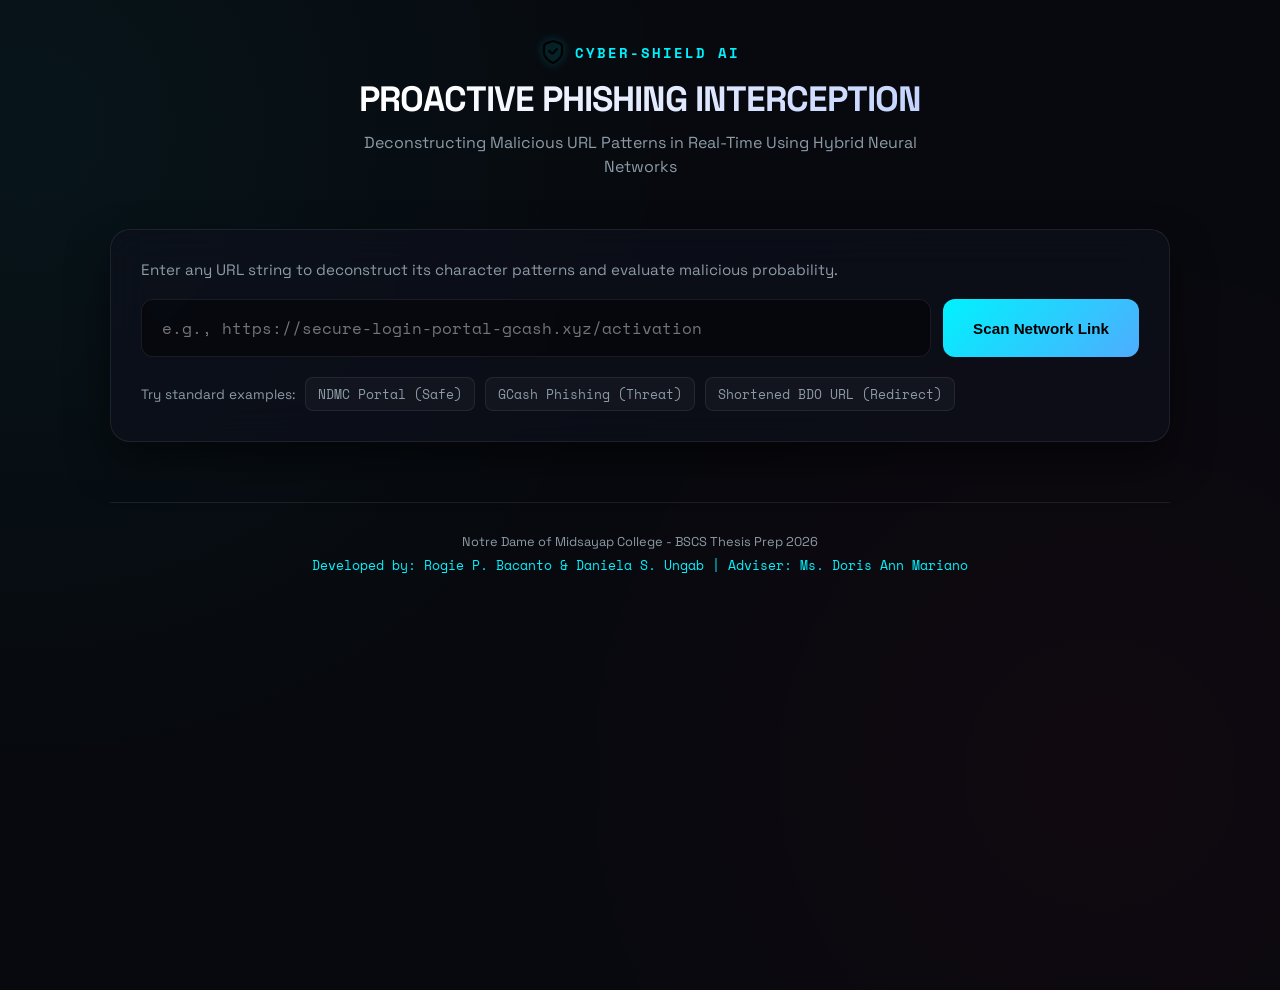
<file: prototype_title2/index.html>
<!DOCTYPE html>
<html lang="en">
<head>
    <meta charset="UTF-8">
    <meta name="viewport" content="width=device-width, initial-scale=1.0">
    <title>Proactive Phishing Interception System</title>
    <link href="https://fonts.googleapis.com/css2?family=Space+Grotesk:wght@300;400;500;600;700&family=Space+Mono:wght@400;700&display=swap" rel="stylesheet">
    <link rel="stylesheet" href="styles.css">
</head>
<body>
    <div class="background-glow"></div>
    <div class="container">
        <header>
            <div class="logo">
                <img src="icon.png" alt="Cyber-Shield Logo" class="logo-img">
                <span>CYBER-SHIELD AI</span>
            </div>
            <h1>PROACTIVE PHISHING INTERCEPTION</h1>
            <p class="subtitle">Deconstructing Malicious URL Patterns in Real-Time Using Hybrid Neural Networks</p>
        </header>

        <main>
            <section class="scanner-card">
                <div class="card-glow"></div>
                <div class="card-content">
                    <p class="section-desc">Enter any URL string to deconstruct its character patterns and evaluate malicious probability.</p>
                    <div class="input-group">
                        <input type="text" id="url-input" placeholder="e.g., https://secure-login-portal-gcash.xyz/activation" autocomplete="off">
                        <button id="scan-btn">Scan Network Link</button>
                    </div>
                    
                    <div class="quick-examples">
                        <span class="example-label">Try standard examples:</span>
                        <button class="example-btn safe-ex" data-url="https://ndmc.edu.ph/academics/enrollment">NDMC Portal (Safe)</button>
                        <button class="example-btn danger-ex" data-url="http://secure-gcash-verify-login.cc/login.php">GCash Phishing (Threat)</button>
                        <button class="example-btn short-ex" data-url="https://bit.ly/secure-bdo-update">Shortened BDO URL (Redirect)</button>
                    </div>
                </div>
            </section>

            <section id="result-section" class="results-container hidden">
                <!-- Redirect Box -->
                <div class="result-card redirect-card hidden" id="redirect-box">
                    <h3>[Redirect Resolver Log]</h3>
                    <div class="redirect-flow">
                        <span class="url-badge original-url" id="flow-orig">http://bit.ly/3xyz</span>
                        <span class="flow-arrow">-></span>
                        <span class="url-badge resolved-url" id="flow-resolved">https://secure-gcash-portal.tk</span>
                    </div>
                </div>

                <div class="results-grid">
                    <!-- Main Score Card -->
                    <div class="result-card score-card">
                        <h3>Model Prediction</h3>
                        <div class="gauge-container">
                            <div class="circular-progress">
                                <span class="progress-value">0%</span>
                            </div>
                        </div>
                        <div class="verdict-label" id="verdict">SECURE</div>
                        <div class="verdict-desc" id="verdict-desc">This URL displays typical benign lexical patterns.</div>
                    </div>

                    <!-- Explainability / Heatmap Card -->
                    <div class="result-card heatmap-card">
                        <h3>[Character-Level Pattern Deconstruction]</h3>
                        <p class="card-desc">The heatmap below highlights the specific characters and substrings that triggered the model's classifications (Red represents high malicious weight).</p>
                        <div class="heatmap-output" id="heatmap-text">
                            <!-- Token spans go here -->
                        </div>
                        <div class="legend">
                            <span>Safe Patterns</span>
                            <div class="legend-gradient"></div>
                            <span>Malicious Patterns</span>
                        </div>
                    </div>

                    <!-- Features Card -->
                    <div class="result-card features-card">
                        <h3>[Lexical & Structural Metrics]</h3>
                        <div class="metrics-list">
                            <div class="metric-item">
                                <span class="m-label">URL Length</span>
                                <span class="m-val" id="metric-length">0</span>
                            </div>
                            <div class="metric-item">
                                <span class="m-label">Digit-to-Letter Ratio</span>
                                <span class="m-val" id="metric-digits">0.0%</span>
                            </div>
                            <div class="metric-item">
                                <span class="m-label">Suspicious Substrings</span>
                                <span class="m-val" id="metric-keywords">0</span>
                            </div>
                            <div class="metric-item">
                                <span class="m-label">Top-Level Domain (TLD)</span>
                                <span class="m-val" id="metric-tld">com</span>
                            </div>
                            <div class="metric-item">
                                <span class="m-label">Character Shannon Entropy</span>
                                <span class="m-val" id="metric-entropy">0.00</span>
                            </div>
                        </div>
                    </div>
                </div>
            </section>
        </main>

        <footer>
            <p>Notre Dame of Midsayap College - BSCS Thesis Prep 2026</p>
            <p class="developers">Developed by: Rogie P. Bacanto & Daniela S. Ungab | Adviser: Ms. Doris Ann Mariano</p>
        </footer>
    </div>
    
    <script src="app.js"></script>
</body>
</html>
</file>
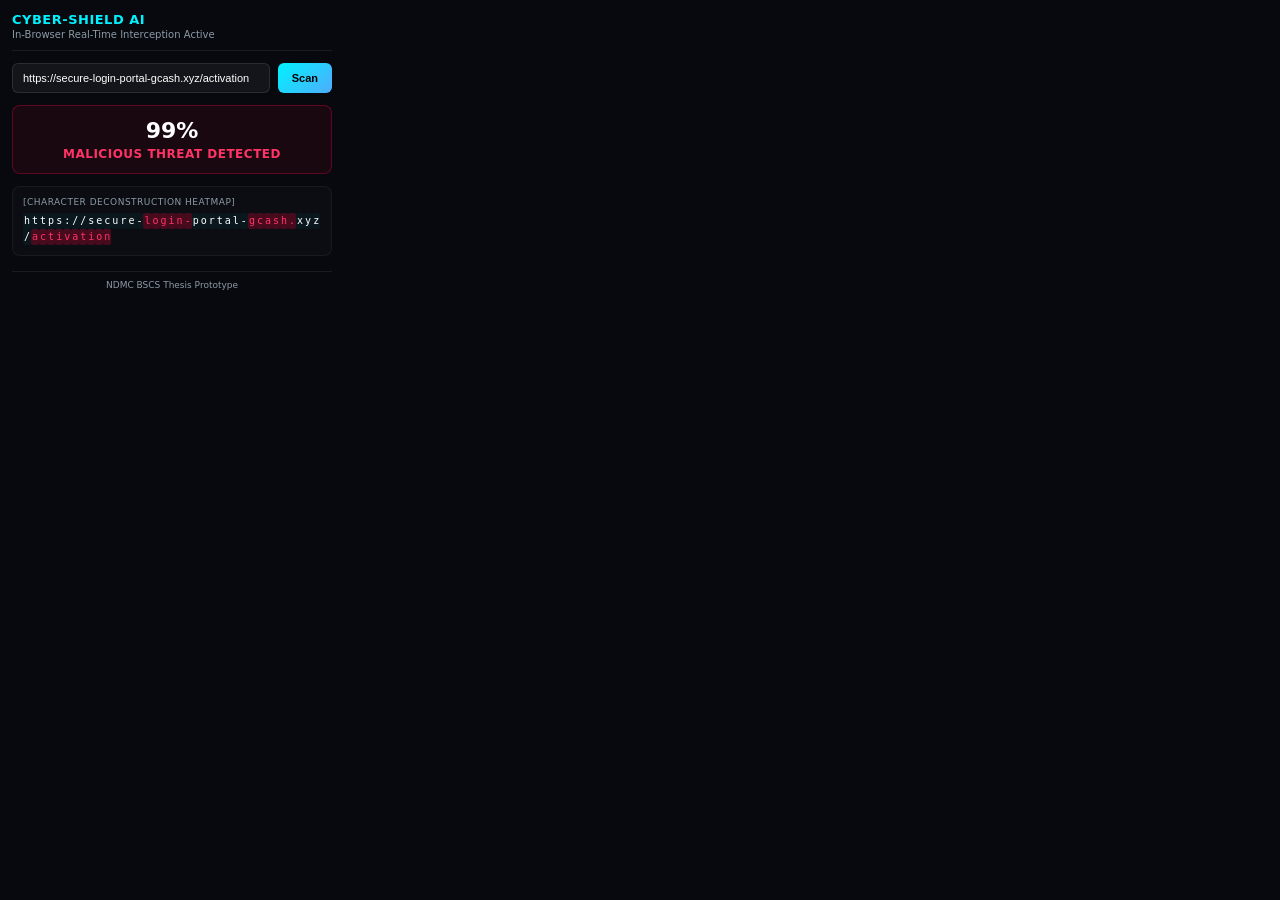
<file: prototype_title2/chrome_extension/popup.html>
<!DOCTYPE html>
<html>
<head>
  <meta charset="utf-8">
  <link rel="stylesheet" href="popup.css">
</head>
<body>
  <div class="header">
    <div class="logo">CYBER-SHIELD AI</div>
    <div class="status-indicator">In-Browser Real-Time Interception Active</div>
  </div>
  
  <div class="content">
    <div class="input-section">
      <input type="text" id="url-input" placeholder="Inspect current URL..." autocomplete="off">
      <button id="scan-btn">Scan</button>
    </div>

    <div class="result-section hidden" id="results">
      <div class="verdict-card" id="verdict-box">
        <span class="pct" id="prob-pct">0%</span>
        <span class="label" id="verdict-label">SECURE</span>
      </div>
      
      <div class="deconstruction-box">
        <div class="box-title">[Character Deconstruction Heatmap]</div>
        <div class="heatmap" id="heatmap-text"></div>
      </div>
    </div>
  </div>
  
  <div class="footer">
    NDMC BSCS Thesis Prototype
  </div>
  <script src="popup.js"></script>
</body>
</html>
</file>
<file: prototype_title2/styles.css>
:root {
    --bg-dark: #07090e;
    --card-bg: rgba(13, 17, 28, 0.7);
    --border-color: rgba(255, 255, 255, 0.08);
    --glow-cyan: #00f2fe;
    --glow-pink: #ff0844;
    --text-primary: #ffffff;
    --text-secondary: #8c9ba5;
    --safe-green: #39e09b;
    --danger-red: #ff3366;
}

* {
    box-sizing: border-box;
    margin: 0;
    padding: 0;
}

body {
    background-color: var(--bg-dark);
    color: var(--text-primary);
    font-family: 'Space Grotesk', sans-serif;
    min-height: 100vh;
    overflow-x: hidden;
    position: relative;
}

.background-glow {
    position: absolute;
    top: -10%;
    left: -10%;
    width: 120%;
    height: 120%;
    background: 
        radial-gradient(circle at 10% 20%, rgba(0, 242, 254, 0.05) 0%, transparent 40%),
        radial-gradient(circle at 80% 80%, rgba(255, 8, 68, 0.04) 0%, transparent 40%);
    z-index: -1;
    pointer-events: none;
}

.container {
    max-width: 1100px;
    margin: 0 auto;
    padding: 40px 20px;
}

header {
    text-align: center;
    margin-bottom: 50px;
}

.logo {
    display: flex;
    align-items: center;
    justify-content: center;
    gap: 10px;
    font-family: 'Space Mono', monospace;
    font-size: 14px;
    font-weight: 700;
    letter-spacing: 2px;
    color: var(--glow-cyan);
    margin-bottom: 12px;
}

.logo-img {
    width: 24px;
    height: 24px;
    object-fit: contain;
    filter: drop-shadow(0 0 4px rgba(0, 242, 254, 0.4));
}

header h1 {
    font-size: 2.2rem;
    font-weight: 700;
    letter-spacing: -1px;
    margin-bottom: 10px;
    background: linear-gradient(135deg, #ffffff 30%, #a5bdfd 100%);
    -webkit-background-clip: text;
    -webkit-text-fill-color: transparent;
}

.subtitle {
    font-size: 1rem;
    color: var(--text-secondary);
    max-width: 600px;
    margin: 0 auto;
    line-height: 1.5;
}

.scanner-card {
    background: var(--card-bg);
    border: 1px solid var(--border-color);
    border-radius: 20px;
    position: relative;
    overflow: hidden;
    box-shadow: 0 20px 40px rgba(0, 0, 0, 0.5);
    backdrop-filter: blur(20px);
    margin-bottom: 40px;
}

.card-content {
    padding: 30px;
    position: relative;
    z-index: 2;
}

.section-desc {
    color: var(--text-secondary);
    margin-bottom: 20px;
    font-size: 0.95rem;
}

.input-group {
    display: flex;
    gap: 12px;
    margin-bottom: 20px;
}

#url-input {
    flex: 1;
    background: rgba(0, 0, 0, 0.4);
    border: 1px solid var(--border-color);
    border-radius: 12px;
    padding: 16px 20px;
    font-family: 'Space Mono', monospace;
    color: var(--text-primary);
    font-size: 1rem;
    transition: all 0.3s ease;
}

#url-input:focus {
    outline: none;
    border-color: var(--glow-cyan);
    box-shadow: 0 0 15px rgba(0, 242, 254, 0.15);
}

#scan-btn {
    background: linear-gradient(135deg, #00f2fe 0%, #4facfe 100%);
    border: none;
    border-radius: 12px;
    color: #000000;
    font-weight: 700;
    font-size: 0.95rem;
    padding: 0 30px;
    cursor: pointer;
    transition: all 0.3s ease;
}

#scan-btn:hover {
    transform: translateY(-2px);
    box-shadow: 0 5px 15px rgba(0, 242, 254, 0.3);
}

.quick-examples {
    display: flex;
    flex-wrap: wrap;
    align-items: center;
    gap: 10px;
    font-size: 0.85rem;
}

.example-label {
    color: var(--text-secondary);
}

.example-btn {
    background: rgba(255, 255, 255, 0.03);
    border: 1px solid var(--border-color);
    border-radius: 8px;
    color: var(--text-secondary);
    padding: 6px 12px;
    cursor: pointer;
    font-family: 'Space Mono', monospace;
    transition: all 0.2s ease;
}

.example-btn:hover {
    background: rgba(255, 255, 255, 0.08);
    color: var(--text-primary);
    border-color: rgba(255, 255, 255, 0.2);
}

.results-container {
    display: flex;
    flex-direction: column;
    gap: 24px;
}

.hidden {
    display: none !important;
}

.redirect-card {
    background: rgba(0, 242, 254, 0.03);
    border: 1px solid rgba(0, 242, 254, 0.2);
    border-radius: 16px;
    padding: 20px;
    box-shadow: 0 10px 20px rgba(0, 0, 0, 0.2);
}

.redirect-card h3 {
    font-size: 0.9rem;
    font-family: 'Space Mono', monospace;
    color: var(--glow-cyan);
    margin-bottom: 12px;
}

.redirect-flow {
    display: flex;
    align-items: center;
    gap: 15px;
    flex-wrap: wrap;
}

.url-badge {
    font-family: 'Space Mono', monospace;
    font-size: 0.9rem;
    padding: 8px 14px;
    border-radius: 8px;
    border: 1px solid;
}

.original-url {
    background: rgba(255, 255, 255, 0.02);
    border-color: var(--border-color);
    color: var(--text-secondary);
    text-decoration: line-through;
}

.resolved-url {
    background: rgba(255, 8, 68, 0.05);
    border-color: rgba(255, 8, 68, 0.3);
    color: var(--danger-red);
}

.flow-arrow {
    color: var(--text-secondary);
}

.results-grid {
    display: grid;
    grid-template-columns: 1fr 1.5fr;
    gap: 24px;
}

@media (max-width: 768px) {
    .results-grid {
        grid-template-columns: 1fr;
    }
}

.result-card {
    background: var(--card-bg);
    border: 1px solid var(--border-color);
    border-radius: 16px;
    padding: 24px;
    box-shadow: 0 15px 30px rgba(0, 0, 0, 0.4);
    backdrop-filter: blur(20px);
}

.result-card h3 {
    font-size: 1rem;
    font-weight: 600;
    margin-bottom: 15px;
    color: #a5bdfd;
}

.score-card {
    display: flex;
    flex-direction: column;
    align-items: center;
    justify-content: center;
    text-align: center;
}

.gauge-container {
    margin: 20px 0;
}

.circular-progress {
    position: relative;
    width: 150px;
    height: 150px;
    border-radius: 50%;
    background: conic-gradient(var(--glow-cyan) 0deg, rgba(255, 255, 255, 0.03) 0deg);
    display: flex;
    align-items: center;
    justify-content: center;
}

.circular-progress::before {
    content: "";
    position: absolute;
    width: 130px;
    height: 130px;
    border-radius: 50%;
    background-color: #0a0d16;
}

.progress-value {
    position: relative;
    font-family: 'Space Mono', monospace;
    font-size: 1.8rem;
    font-weight: 700;
    z-index: 2;
}

.verdict-label {
    font-size: 1.3rem;
    font-weight: 700;
    letter-spacing: 1px;
    margin-bottom: 8px;
    font-family: 'Space Mono', monospace;
}

.verdict-desc {
    font-size: 0.85rem;
    color: var(--text-secondary);
    line-height: 1.4;
}

.heatmap-card {
    grid-column: span 1;
}

.card-desc {
    font-size: 0.85rem;
    color: var(--text-secondary);
    margin-bottom: 20px;
    line-height: 1.4;
}

.heatmap-output {
    background: rgba(0, 0, 0, 0.3);
    border: 1px solid var(--border-color);
    border-radius: 12px;
    padding: 20px;
    font-family: 'Space Mono', monospace;
    font-size: 0.95rem;
    line-height: 2;
    word-break: break-all;
    min-height: 120px;
    margin-bottom: 20px;
}

.heatmap-char {
    display: inline-block;
    padding: 0 1px;
    border-radius: 3px;
    transition: all 0.3s ease;
    cursor: help;
}

.legend {
    display: flex;
    align-items: center;
    justify-content: space-between;
    font-size: 0.75rem;
    color: var(--text-secondary);
}

.legend-gradient {
    flex: 1;
    height: 8px;
    background: linear-gradient(to right, #00f2fe, #7f00ff, #ff0844);
    border-radius: 4px;
    margin: 0 15px;
}

.features-card {
    grid-column: span 2;
}

@media (max-width: 768px) {
    .features-card {
        grid-column: span 1;
    }
}

.metrics-list {
    display: grid;
    grid-template-columns: repeat(auto-fit, minmax(180px, 1fr));
    gap: 15px;
}

.metric-item {
    background: rgba(255, 255, 255, 0.02);
    border: 1px solid var(--border-color);
    border-radius: 10px;
    padding: 15px;
    display: flex;
    flex-direction: column;
    gap: 6px;
}

.m-label {
    font-size: 0.75rem;
    color: var(--text-secondary);
    text-transform: uppercase;
    letter-spacing: 0.5px;
}

.m-val {
    font-family: 'Space Mono', monospace;
    font-size: 1.1rem;
    font-weight: 700;
}

footer {
    text-align: center;
    margin-top: 60px;
    border-top: 1px solid var(--border-color);
    padding-top: 30px;
    font-size: 0.8rem;
    color: var(--text-secondary);
}

footer p {
    margin-bottom: 6px;
}

.developers {
    font-family: 'Space Mono', monospace;
    color: var(--glow-cyan);
}
</file>
<file: prototype_title2/chrome_extension/popup.css>
body {
  width: 320px;
  background-color: #07090e;
  color: #fff;
  font-family: system-ui, -apple-system, sans-serif;
  margin: 0;
  padding: 12px;
}

.header {
  border-bottom: 1px solid rgba(255, 255, 255, 0.08);
  padding-bottom: 10px;
  margin-bottom: 12px;
}

.logo {
  font-weight: 700;
  font-size: 13px;
  color: #00f2fe;
  letter-spacing: 0.5px;
  margin-bottom: 2px;
}

.status-indicator {
  font-size: 10px;
  color: #8c9ba5;
}

.input-section {
  display: flex;
  gap: 8px;
  margin-bottom: 12px;
}

#url-input {
  flex: 1;
  background: rgba(255, 255, 255, 0.05);
  border: 1px solid rgba(255, 255, 255, 0.1);
  color: #fff;
  border-radius: 6px;
  padding: 8px 10px;
  font-size: 11px;
}

#url-input:focus {
  outline: none;
  border-color: #00f2fe;
}

#scan-btn {
  background: linear-gradient(135deg, #00f2fe, #4facfe);
  border: none;
  color: #000;
  font-weight: 700;
  border-radius: 6px;
  padding: 0 14px;
  font-size: 11px;
  cursor: pointer;
}

.hidden {
  display: none !important;
}

.verdict-card {
  padding: 12px;
  border-radius: 8px;
  text-align: center;
  margin-bottom: 12px;
  display: flex;
  flex-direction: column;
  gap: 4px;
}

.verdict-card.safe {
  background: rgba(57, 224, 155, 0.08);
  border: 1px solid rgba(57, 224, 155, 0.3);
}

.verdict-card.danger {
  background: rgba(255, 8, 68, 0.08);
  border: 1px solid rgba(255, 8, 68, 0.3);
}

.pct {
  font-size: 22px;
  font-weight: 700;
}

.label {
  font-size: 12px;
  font-weight: 700;
  letter-spacing: 0.5px;
}

.deconstruction-box {
  background: rgba(255, 255, 255, 0.02);
  border: 1px solid rgba(255, 255, 255, 0.05);
  border-radius: 8px;
  padding: 10px;
}

.box-title {
  font-size: 9px;
  text-transform: uppercase;
  color: #8c9ba5;
  margin-bottom: 6px;
  letter-spacing: 0.5px;
}

.heatmap {
  font-size: 10px;
  line-height: 1.6;
  word-break: break-all;
  font-family: monospace;
}

.char {
  display: inline-block;
  padding: 0 1px;
  border-radius: 2px;
}

.footer {
  text-align: center;
  font-size: 9px;
  color: #8c9ba5;
  margin-top: 15px;
  border-top: 1px solid rgba(255, 255, 255, 0.08);
  padding-top: 8px;
}
</file>
